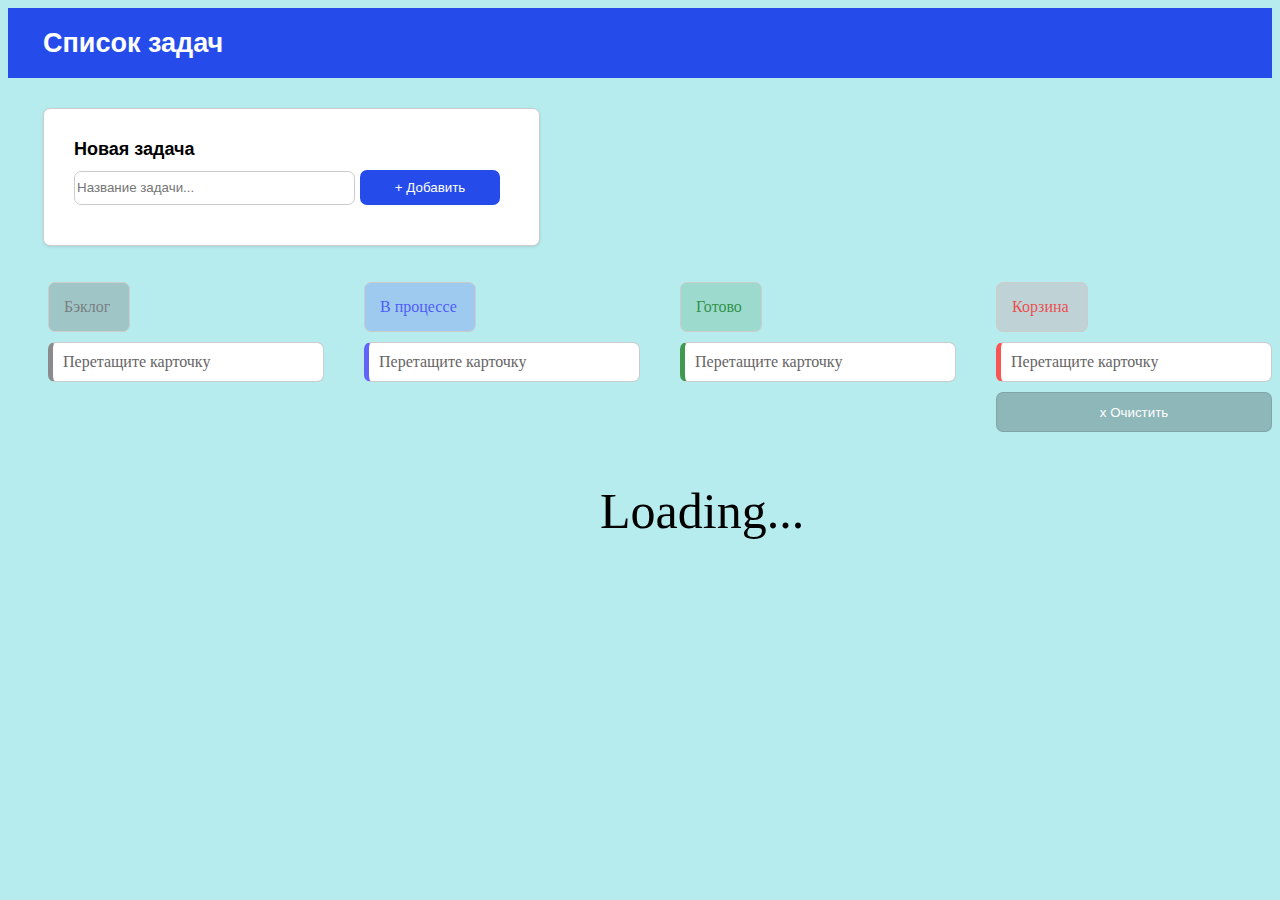
<file: index.html>
<!DOCTYPE html>
<html lang="ru"> 
 <head>
    <link rel="stylesheet" href="CSS/style.css">
    <meta charset="utf-8">
    <title>Список задач</title>
 </head>
 <body  class="board-up">
    <section class="header">
    </section>  
    <main class="main">
        <section class="new_task">
           
        </section>
        <section class="tasks">
       
        </section>
    </main>
    <script src="src/main.js" type="module"></script>
</body>
</html>
</file>
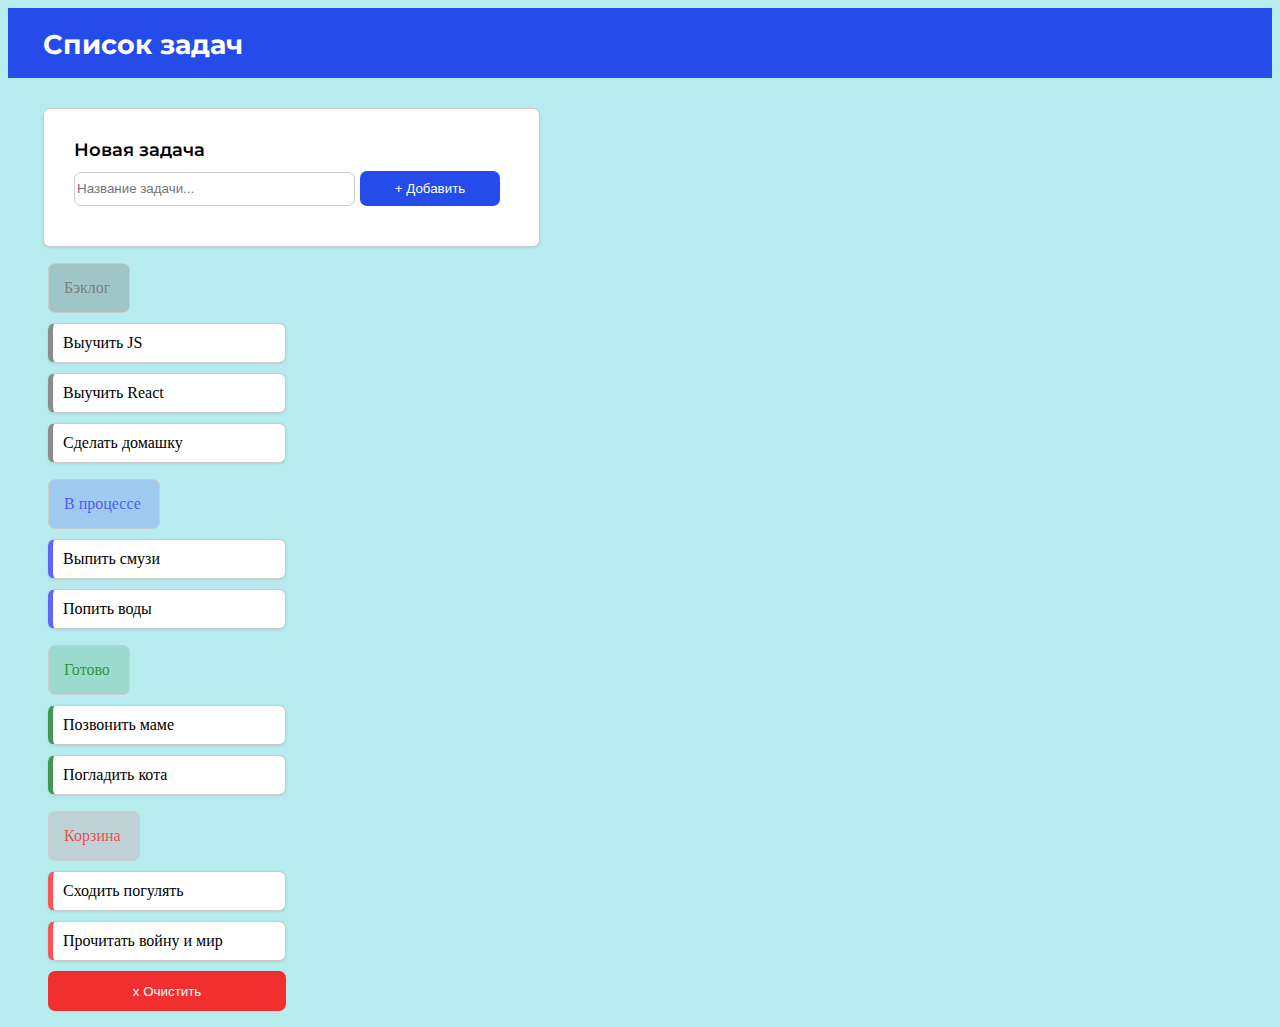
<file: index copy.html>
<!DOCTYPE html>

 <head>
    <link rel="stylesheet" href="CSS/style.css">
    <link rel="preconnect" href="https://fonts.googleapis.com">
<link rel="preconnect" href="https://fonts.gstatic.com" crossorigin>
<link href="https://fonts.googleapis.com/css2?family=Montserrat:ital,wght@0,100..900;1,100..900&display=swap" rel="stylesheet">
    <meta charset="utf-8">
    <meta name="author" content="Ильнара">
    <title>Галиуллина Ильнара</title>
 </head>
 <body>
    <section class="header">
            <h>Список задач</h>
    </section>
    <section class="new_task">
        <label>Новая задача</label>
        <form>
            <input type="text"placeholder="Название задачи...">
            <button type="button">+ Добавить</button>
        </form>
    </section>
    <section class="tasks">
        <div class="blogack">
            <ul class="list_blogack">
                <label>Бэклог</label>
                <li class="task">Выучить JS</li>
                <li class="task">Выучить React</li>
                <li class="task">Сделать домашку</li>
            </ul>
        </div>
        <div class="in_progress">
            <ul class="list_in_progress">
                <label>В процессе</label>
                <li class="task">Выпить смузи</li>
                <li class="task">Попить воды</li>
            </ul>
        </div>
        <div class="ready"> 
            <ul class="list_ready">
                <label>Готово</label>
                <li class="task">Позвонить маме</li>
                <li class="task">Погладить кота</li>
            </ul>
        </div>
        <div class="garbage">
            <ul class="list_garbage">            
                <label>Корзина</label>
                <li class="task">Сходить погулять</li>
                <li class="task">Прочитать войну и мир</li>
                <button type="button">x Очистить</button>
            </ul>
        </div>
</section>
</body>
</html>  
</div>
</file>
<file: CSS/style.css>
body{
    background-color:#b7ecef;

.new_task {
    display: block;
    border: 1px solid #ccc; /* Добавляет границу для наглядности */
    border-radius: 7px;
    padding: 30px;
    margin: 10px;
    box-shadow: 0 1px 3px rgba(1,0,0,0.1);
    margin-left: 35px;
    background-color:#fff;
    margin-top: 30px;
    font-family: "Montserrat", sans-serif;   
    font-size: 18px;
    font-weight: 600;
    width:435px ;

}

.header{
    background-color:#254ceb;
    height: 50px;
    font-family: "Montserrat", sans-serif;  
    font-weight: bold;
    font-size: 27px;
    color:#fff;
    padding-top: 20px;
    padding-left: 35px;
}

}
.task {
    border: 1px solid #ccc; /* Добавляет границу для наглядности */
    border-radius: 7px;
    padding: 10px;
    margin: 10px 0;
    box-shadow: 0 1px 3px rgba(1,0,0,0.1);
    list-style-type: none;
    background-color:#fff;   
    color: #000;

}

.new_task button{
    background-color:#254ceb;
    border: 1px ; /* Добавляет границу для наглядности */
    border-radius: 7px;
    padding: 10px;
    margin: 10px 0;
    width:140px;
    color:#fff
}

.new_task button:hover{
    background-color:#213fb9;
    border: 1px ; /* Добавляет границу для наглядности */
    border-radius: 7px;
    padding: 10px;
    margin: 10px 0;
    width:140px;
    color:#fff
}

.new_task button:active{
    background-color:#254ceb;
    border: 1px ; /* Добавляет границу для наглядности */
    border-radius: 7px;
    padding: 10px;
    margin: 10px 0;
    width:140px;
    color:#000
}

.new_task input{
width:275px;
height: 30px;
border-radius: 7px;
border: 1px solid #ccc;
}

.garbage button{
    background-color:rgba(255, 0, 0, 0.803);
    border: 1px ; /* Добавляет границу для наглядности */
    border-radius: 7px;
    height: 40px;
    width: 100%;
    color:#fff
}

.garbage button:hover{
    background-color:rgba(160, 14, 14, 0.885);
    border: 1px ; /* Добавляет границу для наглядности */
    border-radius: 7px;
    height: 40px;
    width: 100%;
    color:#fff
}

.garbage button:active{
    background-color:rgba(160, 14, 14, 0.885);
    border: 1px ; /* Добавляет границу для наглядности */
    border-radius: 7px;
    height: 40px;
    width: 100%;
    color:#000
}

.blogack{
    
    color: #6c6b6bc8;
    width: 22%;
}

.blogack li{
    
    border-left: 5px solid #6c6b6bc8;
}

.blogack label {
    display: flex;
    align-items:baseline;
    border: 1px solid #ccc; /* Добавляет границу для наглядности */
    border-radius: 7px;
    padding: 15px;
    margin: 10px 0;
    background-color:#6c6b6b4d;
    width: 50px;

}

.in_progress{
    color: #3639f7c8;
    width: 22%;
}

.in_progress li{
    border-left: 5px solid #3639f7c8;
}

.in_progress label {
    display: flex;
    align-items:baseline;
    border: 1px solid #ccc; /* Добавляет границу для наглядности */
    border-radius: 7px;
    padding: 15px;
    margin: 10px 0;
    background-color:#3639f730;
    width: 80px;

}

.ready{
    color: #0f7c21c8;
    width: 22%;
}
.ready li{
    border-left: 5px solid #0f7c21c8;
}

.ready label {
    display: flex;
    align-items:baseline;
    border: 1px solid #ccc; /* Добавляет границу для наглядности */
    border-radius: 7px;
    padding: 15px;
    margin: 10px 0;
    background-color:#0f7c2129;
    width: 50px;

}

.garbage{
    color: #f82525c8;
    width: 22%;

}

.garbage li{
    display: grid;
    border-left: 5px solid #f82525c8;
}

.garbage label {
    display: flex;
    align-items:baseline;
    border: 1px solid #ccc; /* Добавляет границу для наглядности */
    border-radius: 7px;
    padding: 15px;
    margin: 10px 0;
    background-color:#f8252520;
    width: 60px;    
}

.tasks_blok {
    display: flex;
    justify-content: space-between;
}

.task-submit{
    border: 1px solid #ccc; /* Добавляет границу для наглядности */
    border-radius: 7px;
    padding: 10px;
    margin: 10px 0;
    list-style-type: none;
    background-color:#fff;   
    color: #666464;
}

.loading{
    position: fixed;
    z-index: 9999;
    left: 600px;
    bottom: 310px;
    font-size: 50px;
    font-weight: 70px;     
  }
  .tasks button:disabled, .btn:hover:disabled { 
    background-color: #00000039; 
    border: 1px solid rgba(0, 0, 0, .1); 
    cursor: not-allowed; 
  }
</file>
